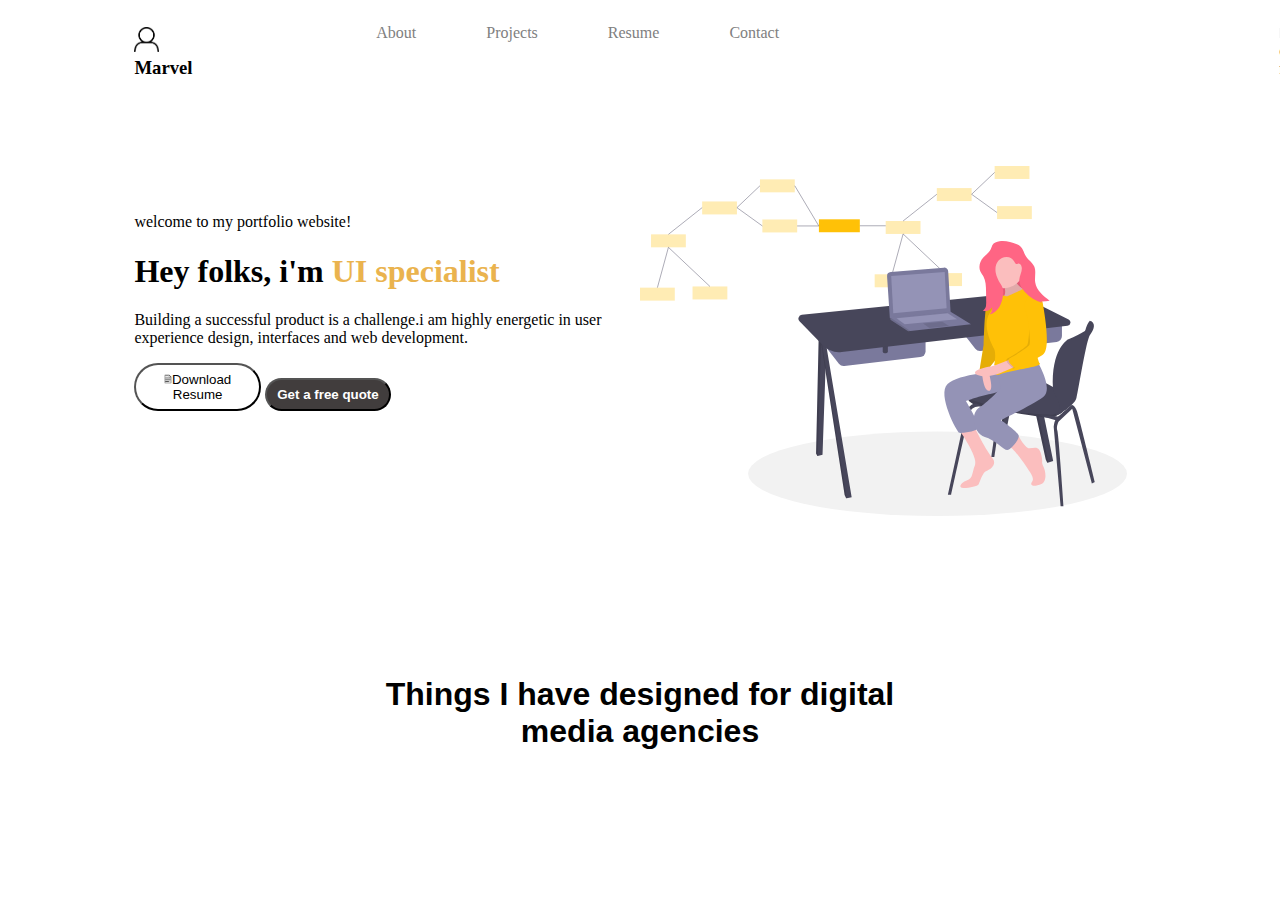
<file: Assignment1/index.html>
<!DOCTYPE html>
<html lang="en">
<head>
    <meta charset="UTF-8">
    <meta name="viewport" content="width=device-width, initial-scale=1.0">
    <title>Document</title>
    <link rel="stylesheet" href="style.css">
</head>
<body>
    <div class="header">
    <h3> <img class="img" src="/Assignment1/images.png" alt="" height="25px">Marvel</h3>
    <div class="about-content">
    <p class="logo">About</p>
    <p class="logo">Projects</p>
    <p class="logo">Resume</p>
    <p class="logo">Contact</p>
    <p  class="logo-one"> <img class="moon" src="/Assignment1/22-222194_crescent-moon-black-clip-art-at-clker-com.png" alt="" height="10px" >color mode</p>
</div>
</div>


<div class="section">
<p>welcome to my portfolio website!</p>
<h1>Hey folks, i'm <span>UI specialist</span></h1>
<p>Building a successful product is a challenge.i am highly energetic in user<br>experience design, interfaces and web development.</p>
<a href="https://drive.google.com/file/d/1m_3ATQp5Ab52UII7h5vvQAzyC0iBc4JH/view?usp=sharing"><button class="download"> <img src="/Assignment1/document-file-icon-simple-vector-illustration-black-white-background-121287116.webp" alt="" height="10px">Download Resume</button></a>
<button class="btn"><b>Get a free quote</b></button>
<img class="image-section" src="/Assignment1/undraw_software_engineer_lvl5.svg" alt="" height="350px">
</div>
<h1 class="heading">Things I have designed for digital <br>media agencies</h1>

</body>
</html>
</file>
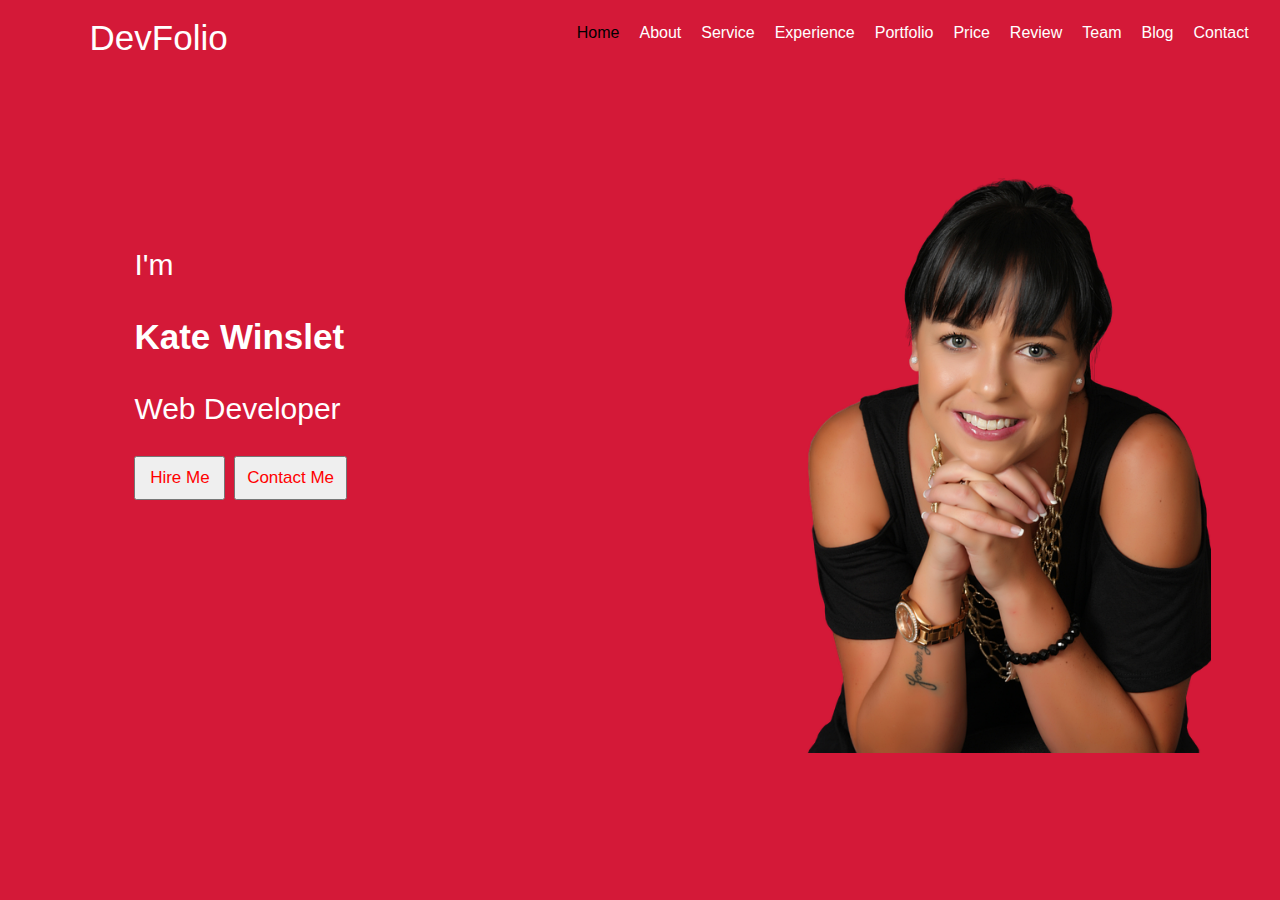
<file: Assignment2/index.html>
<!DOCTYPE html>
<html lang="en">
<head>
    <meta charset="UTF-8">
    <meta name="viewport" content="width=device-width, initial-scale=1.0">
    <title>Document</title>
    <link rel="stylesheet" href="style.css">
</head>
<body>
    <p class="dev-box">DevFolio</p>
    <div class="header">
       
        <p class="home">Home</p>
        <p>About</p>
        <p>Service</p>
        <p>Experience</p>
        <p>Portfolio</p>
        <p>Price</p>
        <p>Review</p>
        <p>Team</p>
        <p>Blog</p>
        <p>Contact</p>
    </div>
    <div class="section">
        <img class="image" src="/Assignment2/girl-3240646_960_720.webp" alt="" height="600px"
        >
        <p>I'm</p>
       <b> <p>Kate Winslet</p></b>
        <p>Web Developer</p>
        <button class="btn">Hire Me</button>
        <button class="btn-one">Contact Me</button>
    </div>
</body>
</html>
</file>
<file: Assignment1/style.css>
.header{
    display: flex;
    flex-direction: row;
    padding-left:10%;
}

.logo{
    margin-left: 70px;
    color: grey;
}
.about-content{
    display: flex;
    flex-direction: row;
    padding-left:10%;
}

.logo-one{
    padding-left: 500px;
   
}
.section{
    padding-top: 100px;
}
.section p{
    margin-left: 10%;
}
.section h1{
    margin-left: 10%;
}
.section span{
    color: rgb(234, 179, 78);
}

.section .download{
    border-radius:50px;
    background: transparent;
    padding: 7px;
    width: 10%;
    font: bold;
    margin-left: 10%;
}
.section .btn{
    border-radius:50px;
    background: transparent;
    padding: 7px;
    width: 10%;     
    background-color: rgb(65, 61, 61);
    color: white;
}

.image-section{
    margin-left: 50%;
    transform: translate(0%, -70%);
    background-attachment: fixed;
}

.things{
    margin-bottom:60%;
    text-align: center;
}
.heading{
    transform: translate(0, -150%);
       text-align: center;
       font-family: sans-serif;
}
</file>
<file: Assignment2/style.css>
body{
    background-color: rgb(212, 25, 56);
    color: white;
    font-family: Arial, Helvetica, sans-serif;
}
.dev-box{
    font-family: Arial, Helvetica, sans-serif;
    font-size: 35px;
    position: absolute;
    top: -17px;
    left: 7%;
}
.header{
    display: flex;
    flex-direction: row;
    margin-left: 45%;
    gap: 20px;
    top: 12%;
}
.header .home{
    color: black;
}
.section{
    margin-top: 15%;
    margin-left: 10%;
    font-size:30px;
}
.section b{
    font-size: 35px;
}
.image{
    position:absolute;
    margin-left: 50%;
    top: 17%;
}
.btn{
    width: 8%;
    padding: 10px;
    color: red;
    font-family: Arial, Helvetica, sans-serif;
    font-size: 17px;
}
.btn-one{
    width: 10%;
    padding: 10px;
    color: red;
    font-family: Arial, Helvetica, sans-serif;
    font-size: 17px;
}
</file>
